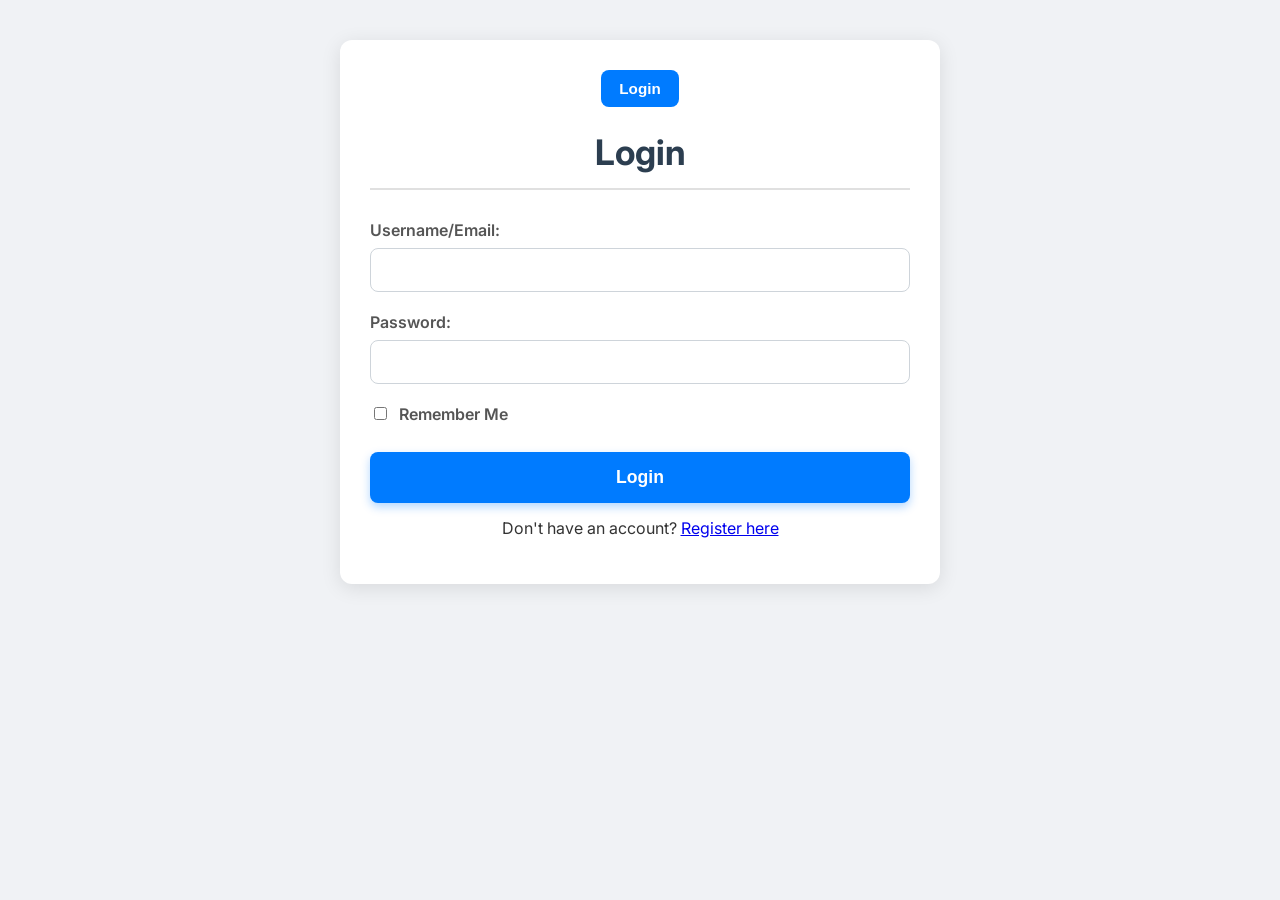
<file: swiftel-project/swiftel-frontend/index.html>
<!DOCTYPE html>
<html lang="en">
<head>
    <meta charset="UTF-8">
    <meta name="viewport" content="width=device-width, initial-scale=1.0">
    <title>ISP Resource Request App - Swiftel</title>
    <!-- Inter font for better aesthetics -->
    <link href="https://fonts.googleapis.com/css2?family=Inter:wght@400;500;600;700&display=swap" rel="stylesheet">
    <style>
        /* General Body and Container Styling */
        body {
            font-family: 'Inter', sans-serif;
            margin: 0;
            padding: 20px;
            background-color: #f0f2f5;
            display: flex;
            justify-content: center;
            align-items: flex-start;
            min-height: 100vh;
            color: #333;
            box-sizing: border-box; /* Ensures padding is included in total width/height */
        }
        .container {
            background-color: #ffffff;
            padding: 30px;
            border-radius: 12px;
            box-shadow: 0 4px 20px rgba(0, 0, 0, 0.1);
            width: 100%;
            max-width: 600px;
            box-sizing: border-box;
            margin-top: 20px; /* Add some space from the top */
        }

        /* Heading Styling */
        h1 {
            color: #2c3e50;
            text-align: center;
            margin-bottom: 30px;
            font-size: 2.2em;
            font-weight: 700;
            border-bottom: 2px solid #e0e0e0;
            padding-bottom: 15px;
        }

        /* Form Group Styling */
        .form-group {
            margin-bottom: 20px;
        }
        label {
            display: block;
            margin-bottom: 8px;
            font-weight: 600;
            color: #555;
        }
        input[type="text"],
        input[type="email"],
        input[type="password"],
        input[type="number"],
        input[type="date"], /* Added for date input styling */
        textarea,
        select {
            width: 100%;
            padding: 12px;
            border: 1px solid #ced4da;
            border-radius: 8px;
            box-sizing: border-box;
            font-size: 1em;
            color: #333;
            transition: border-color 0.3s ease, box-shadow 0.3s ease;
        }
        input[type="text"]:focus,
        input[type="email"]:focus,
        input[type="password"]:focus,
        input[type="number"]:focus,
        input[type="date"]:focus, /* Added for date input styling */
        textarea:focus,
        select:focus {
            border-color: #007bff;
            box-shadow: 0 0 0 0.2rem rgba(0, 123, 255, 0.25);
            outline: none;
        }
        textarea {
            resize: vertical;
            min-height: 100px;
        }

        /* Button Styling */
        button {
            display: block;
            width: 100%;
            padding: 15px;
            background-color: #007bff;
            color: white;
            border: none;
            border-radius: 8px;
            font-size: 1.1em;
            font-weight: 600;
            cursor: pointer;
            transition: background-color 0.3s ease, transform 0.2s ease;
            box-shadow: 0 4px 10px rgba(0, 123, 255, 0.3);
        }
        button:hover {
            background-color: #0056b3;
            transform: translateY(-2px);
        }
        button:active {
            transform: translateY(0);
            box-shadow: 0 2px 5px rgba(0, 123, 255, 0.4);
        }

        /* Message Box Styling (for success/error messages) */
        .message-box {
            margin-top: 20px;
            padding: 15px;
            border-radius: 8px;
            text-align: center;
            font-weight: 600;
            display: none; /* Hidden by default */
        }
        .message-box.success {
            background-color: #d4edda;
            color: #155724;
            border: 1px solid #c3e6cb;
        }
        .message-box.error {
            background-color: #f8d7da;
            color: #721c24;
            border: 1px solid #f5c6cb;
        }
        .message-box.info {
            background-color: #d1ecf1;
            color: #0c5460;
            border: 1px solid #bee5eb;
        }

        /* Page specific display */
        .page {
            display: none; /* All pages hidden by default */
        }
        .page.active {
            display: block; /* Only active page is shown */
        }

        /* Navigation Styling */
        nav {
            margin-bottom: 20px;
            text-align: center;
        }
        nav button {
            width: auto;
            display: inline-block;
            margin: 0 5px; /* Slightly reduced margin */
            padding: 10px 18px; /* Slightly reduced padding */
            font-size: 0.95em; /* Slightly smaller font */
            background-color: #6c757d; /* Grey for nav buttons */
            box-shadow: none;
            transition: background-color 0.3s ease, transform 0.2s ease;
        }
        nav button:hover {
            background-color: #5a6268;
            transform: none; /* No translateY for nav buttons on hover */
        }
        nav button.active {
            background-color: #007bff; /* Highlight active nav button */
        }

        /* Responsive adjustments */
        @media (max-width: 768px) {
            body {
                padding: 15px;
                align-items: stretch;
            }
            .container {
                padding: 20px;
                border-radius: 8px;
                box-shadow: 0 2px 10px rgba(0, 0, 0, 0.08);
            }
            h1 {
                font-size: 1.8em;
                margin-bottom: 20px;
            }
            button {
                padding: 12px;
                font-size: 1em;
            }
            nav button {
                margin: 5px 3px; /* Even smaller margin */
                padding: 8px 12px; /* Even smaller padding */
                font-size: 0.85em; /* Smaller font for nav buttons */
            }
        }

        /* User List Specific Styling (Generalizing for tables - retained for consistency) */
        .data-table-container {
            width: 100%;
            overflow-x: auto; /* Enable horizontal scrolling for tables */
            margin-top: 20px;
            border: 1px solid #e0e0e0;
            border-radius: 8px;
            box-shadow: 0 2px 5px rgba(0,0,0,0.03);
        }
        .data-table { /* These styles might not be directly used if not rendering a table, but kept */
            width: 100%;
            border-collapse: collapse;
        }
        .data-table th, .data-table td {
            padding: 12px 15px;
            border-bottom: 1px solid #e0e0e0;
            text-align: left;
            vertical-align: top;
        }
        .data-table th {
            background-color: #f5f5f5;
            font-weight: 600;
            color: #555;
            font-size: 0.9em;
            text-transform: uppercase;
        }
        .data-table tbody tr:nth-child(even) {
            background-color: #fdfdfd;
        }
        .data-table tbody tr:hover {
            background-color: #f0f0f0;
        }
        .data-table td .status-badge {
            padding: 4px 8px;
            border-radius: 12px;
            font-size: 0.8em;
            font-weight: 600;
            white-space: nowrap;
        }
        .data-table td .status-badge.pending { background-color: #fff3cd; color: #856404; }
        .data-table td .status-badge.approved { background-color: #d4edda; color: #155724; }
        .data-table td .status-badge.rejected { background-color: #f8d7da; color: #721c24; }
        .data-table td .status-badge.completed { background-color: #d1ecf1; color: #0c5460; }

        .data-table .action-btn { /* Retained as they apply to buttons */
            width: auto;
            padding: 8px 12px;
            font-size: 0.85em;
            box-shadow: none;
            display: inline-block;
            margin: 0 4px;
        }
        .data-table .action-btn.promote-btn {
            background-color: #28a745;
        }
        .data-table .action-btn.promote-btn:hover {
            background-color: #218838;
        }
        .data-table .action-btn.delete-btn {
            background-color: #dc3545;
        }
        .data-table .action-btn.delete-btn:hover {
            background-color: #c82333;
        }
        .data-table .action-btn:disabled {
            background-color: #cccccc;
            cursor: not-allowed;
        }

        /* Original User List Specific Styling (now applied to user-item if used) */
        .user-item {
            border: 1px solid #e0e0e0;
            padding: 15px;
            margin-bottom: 15px;
            border-radius: 8px;
            background-color: #fdfdfd;
            box-shadow: 0 2px 5px rgba(0,0,0,0.03);
            display: flex;
            justify-content: space-between;
            align-items: center;
            flex-wrap: wrap;
            gap: 10px;
        }
        .user-info {
            flex-grow: 1;
        }
        .user-info p {
            margin: 5px 0;
        }
        .user-info .username {
            font-weight: 700;
            color: #2c3e50;
            font-size: 1.1em;
        }
        .user-info .role {
            font-style: italic;
            color: #666;
            font-size: 0.95em;
        }
        .user-info .email {
            font-size: 0.9em;
            color: #777;
        }
        .user-actions {
            display: flex;
            gap: 8px;
            flex-wrap: wrap;
            justify-content: flex-end;
        }
        .user-actions button {
            width: auto;
            padding: 8px 15px;
            font-size: 0.9em;
            box-shadow: none;
            flex-shrink: 0;
        }
        .user-actions .promote-btn {
            background-color: #28a745;
        }
        .user-actions .promote-btn:hover {
            background-color: #218838;
        }
        .user-actions .delete-btn {
            background-color: #dc3545;
        }
        .user-actions .delete-btn:hover {
            background-color: #c82333;
        }
        .user-actions button:disabled {
            background-color: #cccccc;
            cursor: not-allowed;
        }

        /* Request Item Styling */
        .request-item {
            border: 1px solid #ddd;
            padding: 15px;
            margin-bottom: 15px;
            border-radius: 8px;
            background-color: #fdfdfd;
            box-shadow: 0 2px 5px rgba(0,0,0,0.05);
            position: relative;
        }
        .request-actions {
            margin-top: 15px;
            display: flex;
            gap: 10px;
            justify-content: flex-end;
        }
        .request-actions .delete-request-btn {
            background-color: #dc3545;
            color: white;
            padding: 8px 12px;
            font-size: 0.9em;
            border-radius: 5px;
            cursor: pointer;
            width: auto;
            display: inline-block;
            box-shadow: none;
            transition: background-color 0.3s ease;
        }
        .request-actions .delete-request-btn:hover {
            background-color: #c82333;
        }
        .request-actions .delete-request-btn:disabled {
            background-color: #cccccc;
            cursor: not-allowed;
        }
        /* Style for Add New User Form */
        #addNewUserForm {
            border-top: 1px solid #e0e0e0;
            margin-top: 30px;
            padding-top: 20px;
        }
        #addNewUserForm h2 {
            text-align: center;
            color: #2c3e50;
            margin-bottom: 20px;
            font-size: 1.5em;
        }
        #addNewUserForm button {
            background-color: #007bff;
        }
    </style>
</head>
<body>
    <div class="container">
        <nav>
            <button id="navLoginBtn" class="active">Login</button>
            <button id="navDashboardBtn">Dashboard</button>
            <button id="navRequestsBtn">Requests</button>
            <button id="navUsersBtn" style="display: none;">Users</button> <!-- New button for Admin -->
        </nav>

        <!-- Login Page -->
        <div id="loginPage" class="page active">
            <h1>Login</h1>
            <form id="loginForm">
                <div class="form-group">
                    <label for="loginUsername">Username/Email:</label>
                    <input type="text" id="loginUsername" required>
                </div>
                <div class="form-group">
                    <label for="loginPassword">Password:</label>
                    <input type="password" id="loginPassword" required>
                </div>
                <div class="form-group">
                    <input type="checkbox" id="rememberMeLogin">
                    <label for="rememberMeLogin" style="display: inline-block; margin-left: 5px;">Remember Me</label>
                </div>
                <button type="submit">Login</button>
                <div class="message-box" id="loginMessageBox"></div>
                <p style="text-align: center; margin-top: 15px;">
                    Don't have an account? <a href="#" id="showRegister">Register here</a>
                </p>
            </form>
        </div>

        <!-- Registration Page (Initially hidden, shown via JS) -->
        <div id="registerPage" class="page">
            <h1>Register</h1>
            <form id="registerForm">
                <div class="form-group">
                    <label for="registerUsername">Username:</label>
                    <input type="text" id="registerUsername" required>
                </div>
                <div class="form-group">
                    <label for="registerEmail">Email:</label>
                    <input type="email" id="registerEmail" required>
                </div>
                <div class="form-group">
                    <label for="registerPassword">Password:</label>
                    <input type="password" id="registerPassword" required>
                </div>
                <!-- Role selection for registration -->
                <div class="form-group">
                    <label for="registerRole">Role:</label>
                    <select id="registerRole">
                        <option value="employee">Employee</option>
                        <option value="employer">Employer</option>
                        <option value="admin">Admin</option>
                    </select>
                </div>
                <div class="form-group">
                    <input type="checkbox" id="rememberMeRegister">
                    <label for="rememberMeRegister" style="display: inline-block; margin-left: 5px;">Remember Me</label>
                </div>
                <button type="submit">Register</button>
                <div class="message-box" id="registerMessageBox"></div>
                <p style="text-align: center; margin-top: 15px;">
                    Already have an account? <a href="#" id="showLogin">Login here</a>
                </p>
            </form>
        </div>

        <!-- Dashboard Page -->
        <div id="dashboardPage" class="page">
            <h1>Dashboard</h1>
            <p>Welcome, <span id="currentUsername"></span>! Your role: <span id="currentUserRole"></span></p>
            <form id="resourceRequestForm">
                <div class="form-group">
                    <label for="itemDescription">Item Description:</label>
                    <input type="text" id="itemDescription" placeholder="e.g., Cisco Catalyst 9k Switch" required>
                </div>
                <div class="form-group">
                    <label for="price">Price (KES):</label>
                    <input type="number" id="price" min="0" step="any" required>
                    <p id="priceError" style="color: red; font-size: 0.9em; margin-top: 5px; display: none;">Price exceeds available budget!</p>
                </div>
                <div class="form-group">
                    <label for="requestDate">Date:</label>
                    <input type="date" id="requestDate" required>
                </div>
                <button type="submit">Submit Request</button>
                <div class="message-box" id="dashboardMessageBox"></div>
            </form>
            <!-- Budget display moved back to dashboard -->
            <div id="budgetDisplayArea">
                <p style="margin-top: 20px;">Total Available Budget: KES <span id="availableBudget">100,000.00</span></p>
                <p>Balance After Approval: KES <span id="balanceAfterApproval">100,000.00</span></p>

                <!-- Admin budget update controls, now back on dashboard for simplicity -->
                <div id="budgetAdminControls" style="display: none;">
                    <h2>Update Budget</h2>
                    <form id="updateBudgetForm" class="budget-update-form">
                        <div class="form-group">
                            <label for="newBudgetAmount">New Budget Amount (KES):</label>
                            <input type="number" id="newBudgetAmount" min="0" step="any" required>
                        </div>
                        <button type="submit">Update Budget</button>
                    </form>
                </div>
                <div class="message-box" id="budgetMessageBox"></div>
            </div>
        </div>

        <!-- Requests Page -->
        <div id="requestsPage" class="page">
            <h1>Requests Overview</h1>
            <div id="requestsList">
                <p style="text-align: center; padding: 20px;">Loading requests...</p>
                <!-- Requests will be dynamically loaded here -->
            </div>
            <div class="message-box" id="requestsMessageBox"></div>
        </div>

        <!-- User Management Page -->
        <div id="userManagementPage" class="page">
            <h1>User Management</h1>
            <div id="userList">
                <p style="text-align: center; padding: 20px;">Loading users...</p>
                <!-- Users will be dynamically loaded here -->
            </div>
            <div class="message-box" id="userMessageBox"></div>

            <form id="addNewUserForm">
                <h2>Add New User (Admin Only)</h2>
                <div class="form-group">
                    <label for="newUserUsername">Username:</label>
                    <input type="text" id="newUserUsername" required>
                </div>
                <div class="form-group">
                    <label for="newUserEmail">Email:</label>
                    <input type="email" id="newUserEmail" required>
                </div>
                <div class="form-group">
                    <label for="newUserPassword">Password:</label>
                    <input type="password" id="newUserPassword" required>
                </div>
                <div class="form-group">
                    <label for="newUserRole">Role:</label>
                    <select id="newUserRole">
                        <option value="employee">Employee</option>
                        <option value="employer">Employer</option>
                        <option value="admin">Admin</option>
                    </select>
                </div>
                <button type="submit">Add User</button>
                <div class="message-box" id="addNewUserMessageBox"></div>
            </form>
        </div>

        <!-- Access Denied Page (kept for general permission errors) -->
        <div id="accessDeniedPage" class="page">
            <div class="message-box error" style="display: block;">
                <h2>Access Denied</h2>
                <p>You do not have permission to view this page.</p>
            </div>
        </div>
    </div>

    <!-- Main JavaScript Logic -->
    <script>
        // --- Configuration ---
        const API_BASE_URL = 'http://localhost:8000'; // Your local PHP backend URL
        const STORAGE_KEY_TOKEN = 'jwt_token';
        const STORAGE_KEY_USER = 'current_user';

        // --- Global State Variables ---
        let currentUser = null; // Stores user data (id, username, email, role, token) after successful login
        let currentBudget = 0; // Will be fetched from backend dynamically

        // --- DOM Elements (Declared globally so functions can access them) ---
        // These are assigned directly when the script loads, before DOMContentLoaded
        const pages = document.querySelectorAll('.page');
        const navButtons = document.querySelectorAll('nav button');
        const navUsersBtn = document.getElementById('navUsersBtn');
        const availableBudgetSpan = document.getElementById('availableBudget');
        const balanceAfterApprovalSpan = document.getElementById('balanceAfterApproval');

        // Declare these globally, assign inside DOMContentLoaded
        let requestsListDiv;
        let userListDiv;
        let addNewUserForm;

        // --- Utility Functions (Declared at the top level for global access) ---
        function showMessageBox(messageBoxId, message, type) {
            const msgBox = document.getElementById(messageBoxId);
            if (msgBox) {
                msgBox.textContent = message;
                msgBox.className = `message-box ${type}`;
                msgBox.style.display = 'block';
                setTimeout(() => {
                    msgBox.style.display = 'none';
                    msgBox.textContent = '';
                }, 5000);
            } else {
                console.warn(`Message box with ID ${messageBoxId} not found.`);
            }
        }

        function updateNavigationVisibility() {
            const loggedIn = currentUser !== null;
            const isAdmin = loggedIn && currentUser.role === 'admin';

            if (navButtons) {
                navButtons.forEach(btn => btn.style.display = 'none');
            }

            const navLoginBtn = document.getElementById('navLoginBtn');
            const navDashboardBtn = document.getElementById('navDashboardBtn');
            const navRequestsBtn = document.getElementById('navRequestsBtn');
            const navUsersBtn = document.getElementById('navUsersBtn');

            if (navLoginBtn) navLoginBtn.style.display = 'inline-block';

            if (loggedIn) {
                if (navDashboardBtn) navDashboardBtn.style.display = 'inline-block';
                if (navRequestsBtn) navRequestsBtn.style.display = 'inline-block';

                if (isAdmin) {
                    if (navUsersBtn) navUsersBtn.style.display = 'inline-block';
                    const budgetAdminControls = document.getElementById('budgetAdminControls');
                    if (budgetAdminControls) {
                        budgetAdminControls.style.display = 'block';
                    }
                } else {
                    const budgetAdminControls = document.getElementById('budgetAdminControls');
                    if (budgetAdminControls) {
                        budgetAdminControls.style.display = 'none';
                    }
                }
                if (navLoginBtn) navLoginBtn.textContent = `Logout (${currentUser.username})`;
            } else {
                if (navLoginBtn) navLoginBtn.textContent = 'Login';
                const showRegisterLink = document.getElementById('showRegister');
                const showLoginLink = document.getElementById('showLogin');
                if (showRegisterLink) showRegisterLink.style.display = 'inline';
                if (showLoginLink) showLoginLink.style.display = 'inline';
            }

            const currentUsernameSpan = document.getElementById('currentUsername');
            const currentUserRoleSpan = document.getElementById('currentUserRole');
            if (currentUsernameSpan && currentUserRoleSpan) {
                if (loggedIn) {
                    currentUsernameSpan.textContent = currentUser.username;
                    currentUserRoleSpan.textContent = currentUser.role.charAt(0).toUpperCase() + currentUser.role.slice(1);
                } else {
                    currentUsernameSpan.textContent = '';
                    currentUserRoleSpan.textContent = '';
                }
            }
        }

        function showPage(pageId) {
            if (!pages || !navButtons) {
                console.error('DOM elements not initialized for showPage. This might be called too early.');
                return; // Prevent errors if called before initial DOM elements are assigned
            }

            pages.forEach(page => page.classList.remove('active'));
            navButtons.forEach(button => button.classList.remove('active'));

            const targetPage = document.getElementById(pageId);
            if (targetPage) {
                targetPage.classList.add('active');
            }

            if (pageId === 'loginPage' || pageId === 'registerPage') {
                document.getElementById('navLoginBtn')?.classList.add('active');
            } else if (pageId === 'dashboardPage') {
                document.getElementById('navDashboardBtn')?.classList.add('active');
                if (currentUser) fetchBudget();
            } else if (pageId === 'requestsPage') {
                document.getElementById('navRequestsBtn')?.classList.add('active');
                if (currentUser) fetchRequests();
            } else if (pageId === 'userManagementPage') {
                document.getElementById('navUsersBtn')?.classList.add('active');
                if (currentUser && currentUser.role === 'admin') fetchUsers();
            }
            updateNavigationVisibility();
        }

        async function logoutUser() {
            try {
                const response = await fetch(`${API_BASE_URL}/logout`, {
                    method: 'POST',
                    headers: {
                        'Content-Type': 'application/json',
                        'Authorization': `Bearer ${currentUser.token}`
                    }
                });
                const data = await response.json();
                if (response.ok) {
                    showMessageBox('loginMessageBox', data.message, 'success');
                } else {
                    showMessageBox('loginMessageBox', data.message || 'Logout failed.', 'error');
                }
            } catch (error) {
                console.error("Frontend logout fetch error:", error);
                showMessageBox('loginMessageBox', 'Network error during logout.', 'error');
            }
            currentUser = null;
            localStorage.removeItem(STORAGE_KEY_USER);
            localStorage.removeItem(STORAGE_KEY_TOKEN);
            sessionStorage.removeItem(STORAGE_KEY_USER);
            sessionStorage.removeItem(STORAGE_KEY_TOKEN);
            showMessageBox('loginMessageBox', 'Logged out successfully.', 'info');
            showPage('loginPage');
        }

        async function fetchBudget() {
            if (!currentUser) {
                if (availableBudgetSpan) availableBudgetSpan.textContent = 'N/A';
                if (balanceAfterApprovalSpan) balanceAfterApprovalSpan.textContent = 'N/A';
                return;
            }
            if (availableBudgetSpan) availableBudgetSpan.textContent = 'Loading...';
            if (balanceAfterApprovalSpan) balanceAfterApprovalSpan.textContent = 'Loading...';

            try {
                const response = await fetch(`${API_BASE_URL}/budget`, {
                    headers: {
                        'Authorization': `Bearer ${currentUser.token}`
                    }
                });
                const data = await response.json();
                if (response.ok && data.current_budget !== undefined) {
                    currentBudget = parseFloat(data.current_budget);
                    if (availableBudgetSpan) availableBudgetSpan.textContent = currentBudget.toLocaleString(undefined, {minimumFractionDigits: 2, maximumFractionDigits: 2});
                    if (balanceAfterApprovalSpan) balanceAfterApprovalSpan.textContent = currentBudget.toLocaleString(undefined, {minimumFractionDigits: 2, maximumFractionDigits: 2});
                } else {
                    console.error("Failed to fetch budget:", data.message || "Unknown error or unexpected data format");
                    currentBudget = 0;
                    if (availableBudgetSpan) availableBudgetSpan.textContent = 'Error';
                    if (balanceAfterApprovalSpan) balanceAfterApprovalSpan.textContent = 'Error';
                }
            } catch (error) {
                console.error("Network error fetching budget:", error);
                currentBudget = 0;
                if (availableBudgetSpan) availableBudgetSpan.textContent = 'Error';
                if (balanceAfterApprovalSpan) balanceAfterApprovalSpan.textContent = 'Error';
            }
        }

        async function fetchRequests() {
            if (!currentUser) {
                if (requestsListDiv) requestsListDiv.innerHTML = '<p style="text-align: center;">Please log in to view requests.</p>';
                return;
            }
            if (requestsListDiv) requestsListDiv.innerHTML = '<p style="text-align: center;">Loading requests...</p>';
            console.log('Attempting to fetch requests...'); // Log start of fetch
            try {
                const response = await fetch(`${API_BASE_URL}/requests`, {
                    headers: {
                        'Authorization': `Bearer ${currentUser.token}`
                    }
                });
                console.log('Response status for /requests:', response.status); // Log response status

                if (!response.ok) {
                    const errorData = await response.json(); // Try to parse error message
                    if (requestsListDiv) requestsListDiv.innerHTML = '<p style="text-align: center; color: red;">Failed to load requests.</p>';
                    console.error("Failed to fetch requests (HTTP error):", errorData.message || "Unknown error from backend");
                    showMessageBox('requestsMessageBox', errorData.message || 'Failed to load requests.', 'error');
                    return;
                }

                const requests = await response.json();
                console.log('Parsed data from /requests:', requests); // Log parsed data

                if (requestsListDiv) requestsListDiv.innerHTML = ''; // Clear "Loading requests..."

                if (!Array.isArray(requests) || requests.length === 0) {
                    if (requestsListDiv) requestsListDiv.innerHTML = '<p style="text-align: center;">No requests submitted yet.</p>';
                    showMessageBox('requestsMessageBox', 'No requests found.', 'info');
                    return;
                }

                requests.forEach(request => {
                    const requestDiv = document.createElement('div');
                    requestDiv.classList.add('request-item');

                    let statusColor = '#6c757d';
                    if (request.status === 'approved') {
                        statusColor = '#28a745';
                    } else if (request.status === 'rejected') {
                        statusColor = '#dc3545';
                    } else if (request.status === 'completed') {
                        statusColor = '#007bff';
                    }

                    let employerActionsHtml = '';
                    if (currentUser.role === 'employer' || currentUser.role === 'admin') {
                        const isDecisionMade = ['approved', 'rejected', 'completed'].includes(request.status);
                        const isApproved = request.status === 'approved';
                        const isRejected = request.status === 'rejected';
                        const isCompleted = request.status === 'completed';

                        employerActionsHtml = `
                            <div class="employer-actions" style="margin-top: 20px;">
                                <h4 style="margin-top: 0; color: #555;">Your Decision:</h4>
                                <div style="display: flex; flex-wrap: wrap; gap: 10px; align-items: center; margin-bottom: 10px;">
                                    <input type="radio" id="approve-${request.id}" name="action-${request.id}" value="approved" ${isApproved ? 'checked' : ''} ${isDecisionMade && !isApproved ? 'disabled' : ''}>
                                    <label for="approve-${request.id}">Approve</label>

                                    <input type="radio" id="reject-${request.id}" name="action-${request.id}" value="rejected" ${isRejected ? 'checked' : ''} ${isDecisionMade && !isRejected ? 'disabled' : ''}>
                                    <label for="reject-${request.id}">Reject</label>

                                    <input type="radio" id="complete-${request.id}" name="action-${request.id}" value="completed" ${isCompleted ? 'checked' : ''} ${isDecisionMade && !isCompleted ? 'disabled' : ''}>
                                    <label for="complete-${request.id}">Complete</label>
                                </div>
                                <button class="update-status-btn action-btn" data-id="${request.id}" ${isDecisionMade ? 'disabled' : ''} style="padding: 10px; font-size: 0.9em; width: auto; background-color: ${isDecisionMade ? '#cccccc' : '#007bff'}; cursor: ${isDecisionMade ? 'not-allowed' : 'pointer'};">Update Status</button>
                            </div>
                        `;
                    }

                    const canDeleteRequest = (currentUser && (currentUser.id === request.user_id || currentUser.role === 'admin' || currentUser.role === 'employer'));

                    requestDiv.innerHTML = `
                        <h3 style="margin-top: 0; color: #007bff;">${request.description || request.request_type}</h3>
                        <p><strong>Requested By:</strong> ${request.username}</p>
                        <p><strong>Amount:</strong> KES ${parseFloat(request.amount).toLocaleString(undefined, {minimumFractionDigits: 2, maximumFractionDigits: 2})}</p>
                        <p><strong>Date Requested:</strong> ${new Date(request.created_at).toLocaleDateString()}</p>
                        <p><strong>Status:</strong> <span style="color: ${statusColor}; font-weight: 700;">${request.status.toUpperCase()}</span></p>
                        ${employerActionsHtml}
                        <div class="request-actions">
                            <button class="delete-request-btn" data-id="${request.id}" ${!canDeleteRequest ? 'disabled' : ''}>Delete Request</button>
                        </div>
                    `;
                    if (requestsListDiv) requestsListDiv.appendChild(requestDiv);

                    if (currentUser.role === 'employer' || currentUser.role === 'admin') {
                        const updateStatusBtn = requestDiv.querySelector(`.update-status-btn[data-id="${request.id}"]`);
                        if (updateStatusBtn) {
                            updateStatusBtn.addEventListener('click', (e) => {
                                const requestId = parseInt(e.target.dataset.id);
                                const approvedRadio = document.getElementById(`approve-${requestId}`);
                                const rejectedRadio = document.getElementById(`reject-${requestId}`);
                                const completedRadio = document.getElementById(`complete-${requestId}`);
                                let newStatus = '';
                                if (approvedRadio && approvedRadio.checked) {
                                    newStatus = 'approved';
                                } else if (rejectedRadio && rejectedRadio.checked) {
                                    newStatus = 'rejected';
                                } else if (completedRadio && completedRadio.checked) {
                                    newStatus = 'completed';
                                }

                                if (newStatus) {
                                    handleUpdateRequestStatus(requestId, newStatus);
                                } else {
                                    showMessageBox('requestsMessageBox', 'Please select an approval status.', 'error');
                                }
                            });
                        }
                    }

                    if (canDeleteRequest) {
                        const deleteRequestBtn = requestDiv.querySelector(`.delete-request-btn[data-id="${request.id}"]`);
                        if (deleteRequestBtn) {
                            deleteRequestBtn.addEventListener('click', () => handleDeleteRequest(request.id));
                        }
                    }
                });
                showMessageBox('requestsMessageBox', 'Requests loaded successfully.', 'success');
            } catch (error) {
                console.error("Error fetching requests (Network/Parse error):", error);
                if (requestsListDiv) requestsListDiv.innerHTML = '<p style="text-align: center; color: red;">Error loading requests. Please try again.</p>';
                showMessageBox('requestsMessageBox', `Error loading requests: ${error.message || 'Unknown error'}`, 'error');
            }
        }

        async function handleUpdateRequestStatus(requestId, newStatus) {
            if (!confirm(`Are you sure you want to change request ${requestId} status to ${newStatus}?`)) {
                return;
            }
            try {
                const response = await fetch(`${API_BASE_URL}/requests/${requestId}/status`, {
                    method: 'PUT',
                    headers: {
                        'Content-Type': 'application/json',
                        'Authorization': `Bearer ${currentUser.token}`
                    },
                    body: JSON.stringify({ status: newStatus })
                });
                const data = await response.json();
                if (response.ok) {
                    showMessageBox('requestsMessageBox', data.message, 'success');
                    await fetchRequests();
                    await fetchBudget();
                } else {
                    showMessageBox('requestsMessageBox', data.message || 'Failed to update request status.', 'error');
                }
            } catch (error) {
                console.error("Error updating request status:", error);
                showMessageBox('requestsMessageBox', `Network error or server unreachable.`, 'error');
            }
        }

        async function handleDeleteRequest(requestId) {
            if (!confirm(`Are you sure you want to delete request ${requestId}? This action cannot be undone.`)) {
                return;
            }
            try {
                const response = await fetch(`${API_BASE_URL}/requests/${requestId}`, {
                    method: 'DELETE',
                    headers: {
                        'Authorization': `Bearer ${currentUser.token}`
                    }
                });
                const data = await response.json();
                if (response.ok) {
                    showMessageBox('requestsMessageBox', data.message, 'success');
                    await fetchRequests();
                    await fetchBudget();
                } else {
                    showMessageBox('requestsMessageBox', data.message || 'Failed to delete request.', 'error');
                }
            } catch (error) {
                console.error("Error deleting request:", error);
                showMessageBox('requestsMessageBox', `Network error or server unreachable.`, 'error');
            }
        }

        async function fetchUsers() {
            if (!currentUser || currentUser.role !== 'admin') {
                if (userListDiv) userListDiv.innerHTML = '<p style="text-align: center;">Only Admins can view users.</p>';
                return;
            }
            if (userListDiv) userListDiv.innerHTML = '<p style="text-align: center;">Loading users...</p>';
            try {
                const response = await fetch(`${API_BASE_URL}/users`, {
                    headers: {
                        'Authorization': `Bearer ${currentUser.token}`
                    }
                });
                const usersList = await response.json();

                if (userListDiv) userListDiv.innerHTML = '';
                if (!response.ok) {
                     if (userListDiv) userListDiv.innerHTML = '<p style="text-align: center; color: red;">Failed to load users.</p>';
                     console.error("Failed to fetch users:", usersList.message || "Unknown error from backend");
                     showMessageBox('userMessageBox', usersList.message || 'Failed to load users.', 'error');
                     return;
                }
                if (!Array.isArray(usersList) || usersList.length === 0) {
                    if (userListDiv) userListDiv.innerHTML = '<p style="text-align: center;">No users registered yet.</p>';
                    showMessageBox('userMessageBox', 'No users found.', 'info');
                    return;
                }

                usersList.forEach(user => {
                    const userItemDiv = document.createElement('div');
                    userItemDiv.classList.add('user-item');

                    const isCurrentUser = user.id === currentUser.id;
                    const isTargetAdmin = user.role === 'admin';
                    const promoteDisabled = isCurrentUser || isTargetAdmin || user.role === 'employer';
                    const deleteDisabled = isCurrentUser || isTargetAdmin;

                    userItemDiv.innerHTML = `
                        <div class="user-info">
                            <p class="username">${user.username}</p>
                            <p class="role">Role: ${user.role.charAt(0).toUpperCase() + user.role.slice(1)}</p>
                            <p class="email">Email: ${user.email}</p>
                        </div>
                        <div class="user-actions">
                            <button class="promote-btn" data-uid="${user.id}"
                                ${promoteDisabled ? 'disabled' : ''}>
                                Promote to Employer
                            </button>
                            <button class="delete-btn" data-uid="${user.id}"
                                ${deleteDisabled ? 'disabled' : ''}>
                                Delete User
                            </button>
                        </div>
                    `;
                    if (userListDiv) userListDiv.appendChild(userItemDiv);

                    if (currentUser && currentUser.role === 'admin') {
                        const promoteBtn = userItemDiv.querySelector(`.promote-btn[data-uid="${user.id}"]`);
                        if (promoteBtn) {
                            promoteBtn.addEventListener('click', () => promoteUser(user.id));
                        }
                        const deleteBtn = userItemDiv.querySelector(`.delete-btn[data-uid="${user.id}"]`);
                        if (deleteBtn) {
                            deleteBtn.addEventListener('click', () => deleteUser(user.id));
                        }
                    }
                });
                showMessageBox('userMessageBox', 'Users loaded successfully.', 'success');
            } catch (error) {
                console.error("Error fetching users:", error);
                if (userListDiv) userListDiv.innerHTML = '<p style="text-align: center; color: red;">Error loading users. Please try again.</p>';
                showMessageBox('userMessageBox', `Error loading users: ${error.message || 'Unknown error'}`, 'error');
            }
        }

        // Function to verify token with backend and update UI - needs to be globally accessible
        async function verifyTokenAndRender() {
            const storedToken = localStorage.getItem(STORAGE_KEY_TOKEN) || sessionStorage.getItem(STORAGE_KEY_TOKEN);
            const storedUser = JSON.parse(localStorage.getItem(STORAGE_KEY_USER) || sessionStorage.getItem(STORAGE_KEY_USER));

            if (!storedUser || !storedToken) {
                console.log('No stored user or token found. Redirecting to login.');
                showPage('loginPage');
                return;
            }

            try {
                const response = await fetch(`${API_BASE_URL}/verify-token`, {
                    method: 'POST',
                    headers: {
                        'Authorization': `Bearer ${storedToken}`
                    }
                });
                const data = await response.json();
                if (response.ok && data.user) {
                    currentUser = {
                        id: data.user.id,
                        username: data.user.username,
                        email: data.user.email,
                        role: data.user.role,
                        token: storedToken
                    };
                    if (localStorage.getItem(STORAGE_KEY_USER)) {
                        localStorage.setItem(STORAGE_KEY_USER, JSON.stringify(currentUser));
                    } else {
                        sessionStorage.setItem(STORAGE_KEY_USER, JSON.stringify(currentUser));
                    }

                    const currentPageId = document.querySelector('.page.active')?.id;
                    if (currentPageId === 'loginPage' || currentPageId === 'registerPage' || !currentPageId) {
                        showPage('dashboardPage');
                    } else {
                        showPage(currentPageId);
                    }
                } else {
                    showMessageBox('loginMessageBox', data.message || 'Session expired or invalid. Please log in again.', 'error');
                    logoutUser();
                }
            } catch (error) {
                console.error('Session verification failed:', error);
                showMessageBox('loginMessageBox', 'Network error during session verification. Please log in again.', 'error');
                logoutUser();
            }
        }

        // --- Event Listeners (Assigned inside DOMContentLoaded to ensure elements exist) ---
        document.addEventListener('DOMContentLoaded', () => {
            console.log('Frontend JavaScript loaded and DOM is ready.');

            // Re-assign local DOM element variables to ensure they are available after DOMContentLoaded
            // (These are the ones specifically used in event listeners attached here)
            const loginForm = document.getElementById('loginForm');
            const registerForm = document.getElementById('registerForm');
            const resourceRequestForm = document.getElementById('resourceRequestForm');
            // Assign global variables here
            requestsListDiv = document.getElementById('requestsList');
            userListDiv = document.getElementById('userList');
            addNewUserForm = document.getElementById('addNewUserForm');

            const loginMessageBox = document.getElementById('loginMessageBox');
            const registerMessageBox = document.getElementById('registerMessageBox');
            const dashboardMessageBox = document.getElementById('dashboardMessageBox');
            const requestsMessageBox = document.getElementById('requestsMessageBox');
            const userMessageBox = document.getElementById('userMessageBox');
            const addNewUserMessageBox = document.getElementById('addNewUserMessageBox');
            const budgetMessageBox = document.getElementById('budgetMessageBox');

            const priceInput = document.getElementById('price');
            const priceError = document.getElementById('priceError');
            const requestDateInput = document.getElementById('requestDate');

            const budgetAdminControls = document.getElementById('budgetAdminControls');
            const updateBudgetForm = document.getElementById('updateBudgetForm');
            const newBudgetAmountInput = document.getElementById('newBudgetAmount');


            // --- Navigation Event Listeners ---
            document.getElementById('navLoginBtn').addEventListener('click', () => {
                if (currentUser) {
                    logoutUser();
                } else {
                    showPage('loginPage');
                }
            });

            document.getElementById('navDashboardBtn').addEventListener('click', () => {
                if (currentUser) {
                    showPage('dashboardPage');
                } else {
                    showMessageBox('loginMessageBox', 'Please log in to access the dashboard.', 'info');
                    showPage('loginPage');
                }
            });
            document.getElementById('navRequestsBtn').addEventListener('click', () => {
                if (currentUser) {
                    showPage('requestsPage');
                } else {
                    showMessageBox('loginMessageBox', 'Please log in to view requests.', 'info');
                    showPage('loginPage');
                }
            });
            document.getElementById('navUsersBtn').addEventListener('click', () => {
                if (currentUser && currentUser.role === 'admin') {
                    showPage('userManagementPage');
                } else {
                    showMessageBox('loginMessageBox', 'Only Admins can access User Management.', 'error');
                    showPage('loginPage');
                }
            });

            // Toggle between login and register forms
            document.getElementById('showRegister').addEventListener('click', (e) => {
                e.preventDefault();
                showPage('registerPage');
            });
            document.getElementById('showLogin').addEventListener('click', (e) => {
                e.preventDefault();
                showPage('loginPage');
            });


            // --- Form Event Listeners (now that DOM elements are initialized) ---

            // Registration Form
            if (registerForm) {
                registerForm.addEventListener('submit', async (e) => {
                    e.preventDefault();
                    const username = document.getElementById('registerUsername').value.trim();
                    const email = document.getElementById('registerEmail').value.trim();
                    const password = document.getElementById('registerPassword').value;
                    const role = document.getElementById('registerRole').value;

                    const emailPattern = /^[^\s@]+@[^\s@]+\.[^\s@]+$/;
                    if (!username || !email || !password) {
                        showMessageBox('registerMessageBox', 'All fields are required.', 'error');
                        return;
                    }
                    if (username.length < 3) {
                        showMessageBox('registerMessageBox', 'Username must be at least 3 characters.', 'error');
                        return;
                    }
                    if (!emailPattern.test(email)) {
                        showMessageBox('registerMessageBox', 'Please enter a valid email address.', 'error');
                        return;
                    }
                    if (password.length < 6) {
                        showMessageBox('registerMessageBox', 'Password must be at least 6 characters.', 'error');
                        return;
                    }

                    try {
                        const response = await fetch(`${API_BASE_URL}/register`, {
                            method: 'POST',
                            headers: { 'Content-Type': 'application/json' },
                            body: JSON.stringify({ username, email, password, role })
                        });
                        const data = await response.json();
                        if (response.ok) {
                            showMessageBox('registerMessageBox', data.message, 'success');
                            registerForm.reset();
                            showPage('loginPage');
                        } else {
                            showMessageBox('registerMessageBox', data.message || 'Registration failed.', 'error');
                        }
                    } catch (error) {
                        console.error("Frontend registration fetch error:", error);
                        showMessageBox('registerMessageBox', 'Network error or server unreachable. Please try again later.', 'error');
                    }
                });
            }

            // Login Form
            if (loginForm) {
                loginForm.addEventListener('submit', async (e) => {
                    e.preventDefault();
                    const loginIdentifier = document.getElementById('loginUsername').value.trim();
                    const password = document.getElementById('loginPassword').value;
                    const rememberMe = document.getElementById('rememberMeLogin').checked;

                    try {
                        const response = await fetch(`${API_BASE_URL}/login`, {
                            method: 'POST',
                            headers: { 'Content-Type': 'application/json' },
                            body: JSON.stringify({ username: loginIdentifier, password })
                        });
                        const data = await response.json();
                        if (response.ok) {
                            currentUser = {
                                id: data.user.id,
                                username: data.user.username,
                                email: data.user.email,
                                role: data.user.role,
                                token: data.token
                            };
                            if (rememberMe) {
                                localStorage.setItem(STORAGE_KEY_USER, JSON.stringify(currentUser));
                                localStorage.setItem(STORAGE_KEY_TOKEN, currentUser.token);
                            } else {
                                sessionStorage.setItem(STORAGE_KEY_USER, JSON.stringify(currentUser));
                                sessionStorage.setItem(STORAGE_KEY_TOKEN, currentUser.token);
                            }
                            showMessageBox('loginMessageBox', `Welcome, ${currentUser.username}! Logged in as ${currentUser.role}.`, 'success');
                            loginForm.reset();
                            showPage('dashboardPage');
                        } else {
                            showMessageBox('loginMessageBox', data.message || 'Login failed.', 'error');
                        }
                    } catch (error) {
                        console.error("Frontend login fetch error:", error);
                        showMessageBox('loginMessageBox', 'Network error or server unreachable. Please try again later.', 'error');
                    }
                });
            }

            // Resource Request Form
            if (priceInput) {
                priceInput.addEventListener('input', () => {
                    const requestedPrice = parseFloat(priceInput.value);
                    if (isNaN(requestedPrice) || requestedPrice <= 0) {
                        if (priceError) priceError.style.display = 'none';
                        return;
                    }
                    if (requestedPrice > currentBudget) {
                        if (priceError) {
                            priceError.textContent = 'Price exceeds available budget!';
                            priceError.style.display = 'block';
                        }
                    } else {
                        if (priceError) priceError.style.display = 'none';
                    }
                });
            }

            if (resourceRequestForm) {
                resourceRequestForm.addEventListener('submit', async (e) => {
                    e.preventDefault();
                    if (!currentUser) {
                        showMessageBox('dashboardMessageBox', 'Please log in to submit requests.', 'error');
                        return;
                    }
                    if (!['employee', 'employer', 'admin'].includes(currentUser.role)) {
                        showMessageBox('dashboardMessageBox', 'You do not have permission to submit requests.', 'error');
                        return;
                    }

                    const itemDescription = document.getElementById('itemDescription').value.trim();
                    const price = parseFloat(priceInput.value);
                    const requestDate = requestDateInput.value;

                    if (!itemDescription || isNaN(price) || price <= 0 || !requestDate) {
                        showMessageBox('dashboardMessageBox', 'Please fill all request fields correctly with a positive amount and a date.', 'error');
                        return;
                    }

                    if (price > currentBudget) {
                        showMessageBox('dashboardMessageBox', 'Cannot submit: Price exceeds available budget. Please reduce the amount.', 'error');
                        return;
                    }

                    try {
                        const response = await fetch(`${API_BASE_URL}/requests`, {
                            method: 'POST',
                            headers: {
                                'Content-Type': 'application/json',
                                'Authorization': `Bearer ${currentUser.token}`
                            },
                            body: JSON.stringify({
                                request_type: 'Resource Request',
                                description: itemDescription,
                                amount: price,
                                request_date: requestDate
                            })
                        });
                        const data = await response.json();
                        if (response.ok) {
                            showMessageBox('dashboardMessageBox', data.message, 'success');
                            resourceRequestForm.reset();
                            if (priceError) priceError.style.display = 'none';
                            if (requestDateInput) requestDateInput.value = '';
                            fetchBudget();
                        } else {
                            showMessageBox('dashboardMessageBox', data.message || 'Failed to submit request.', 'error');
                        }
                    } catch (error) {
                        console.error("Frontend request submission error:", error);
                        showMessageBox('dashboardMessageBox', 'Network error or server unreachable. Please try again later.', 'error');
                    }
                });
            }

            // Update Budget Form
            if (updateBudgetForm) {
                updateBudgetForm.addEventListener('submit', async (e) => {
                    e.preventDefault();
                    if (!currentUser || currentUser.role !== 'admin') {
                        showMessageBox('budgetMessageBox', 'Only Admins can update the budget.', 'error');
                        return;
                    }

                    const newAmount = parseFloat(newBudgetAmountInput.value);
                    if (isNaN(newAmount) || newAmount < 0) {
                        showMessageBox('budgetMessageBox', 'Please enter a valid non-negative amount.', 'error');
                        return;
                    }

                    try {
                        const response = await fetch(`${API_BASE_URL}/budget`, {
                            method: 'PUT',
                            headers: {
                                'Content-Type': 'application/json',
                                'Authorization': `Bearer ${currentUser.token}`
                            },
                            body: JSON.stringify({ amount: newAmount })
                        });
                        const data = await response.json();
                        if (response.ok) {
                            showMessageBox('budgetMessageBox', data.message, 'success');
                            if (newBudgetAmountInput) newBudgetAmountInput.value = '';
                            await fetchBudget();
                        } else {
                            showMessageBox('budgetMessageBox', data.message || 'Failed to update budget.', 'error');
                        }
                    } catch (error) {
                        console.error("Error updating budget:", error);
                        showMessageBox('budgetMessageBox', 'Network error or server unreachable.', 'error');
                    }
                });
            }

            // Add New User Form
            if (addNewUserForm) {
                addNewUserForm.addEventListener('submit', async (e) => {
                    e.preventDefault();
                    if (!currentUser || currentUser.role !== 'admin') {
                        showMessageBox('addNewUserMessageBox', 'Only Admins can add new users.', 'error');
                        return;
                    }

                    const username = document.getElementById('newUserUsername').value.trim();
                    const email = document.getElementById('newUserEmail').value.trim();
                    const password = document.getElementById('newUserPassword').value;
                    const role = document.getElementById('newUserRole').value;

                    const emailPattern = /^[^\s@]+@[^\s@]+\.[^\s@]+$/;
                    if (!username || !email || !password || !role) {
                        showMessageBox('addNewUserMessageBox', 'All fields are required.', 'error');
                        return;
                    }
                    if (username.length < 3) {
                        showMessageBox('addNewUserMessageBox', 'Username must be at least 3 characters.', 'error');
                        return;
                    }
                    if (!emailPattern.test(email)) {
                        showMessageBox('addNewUserMessageBox', 'Please enter a valid email address.', 'error');
                        return;
                    }
                    if (password.length < 6) {
                        showMessageBox('addNewUserMessageBox', 'Password must be at least 6 characters.', 'error');
                        return;
                    }

                    try {
                        const response = await fetch(`${API_BASE_URL}/register`, {
                            method: 'POST',
                            headers: {
                                'Content-Type': 'application/json',
                                'Authorization': `Bearer ${currentUser.token}`
                            },
                            body: JSON.stringify({ username, email, password, role })
                        });

                        const data = await response.json();
                        if (response.ok) {
                            showMessageBox('addNewUserMessageBox', data.message, 'success');
                            addNewUserForm.reset();
                            fetchUsers();
                        } else {
                            showMessageBox('addNewUserMessageBox', data.message || 'Failed to add new user.', 'error');
                        }
                    } catch (error) {
                        console.error("Frontend add new user fetch error:", error);
                        showMessageBox('addNewUserMessageBox', 'Network error or server unreachable. Please try again later.', 'error');
                    }
                });
            }
        });

        // This block runs immediately when the script is parsed, for initial session check
        const storedUserOnInit = JSON.parse(localStorage.getItem(STORAGE_KEY_USER) || sessionStorage.getItem(STORAGE_KEY_USER));
        const storedTokenOnInit = localStorage.getItem(STORAGE_KEY_TOKEN) || sessionStorage.getItem(STORAGE_KEY_TOKEN);

        if (storedUserOnInit && storedTokenOnInit) {
            currentUser = storedUserOnInit;
            verifyTokenAndRender();
        } else {
            showPage('loginPage');
        }
        updateNavigationVisibility();

    </script>
</body>
</html>
</file>
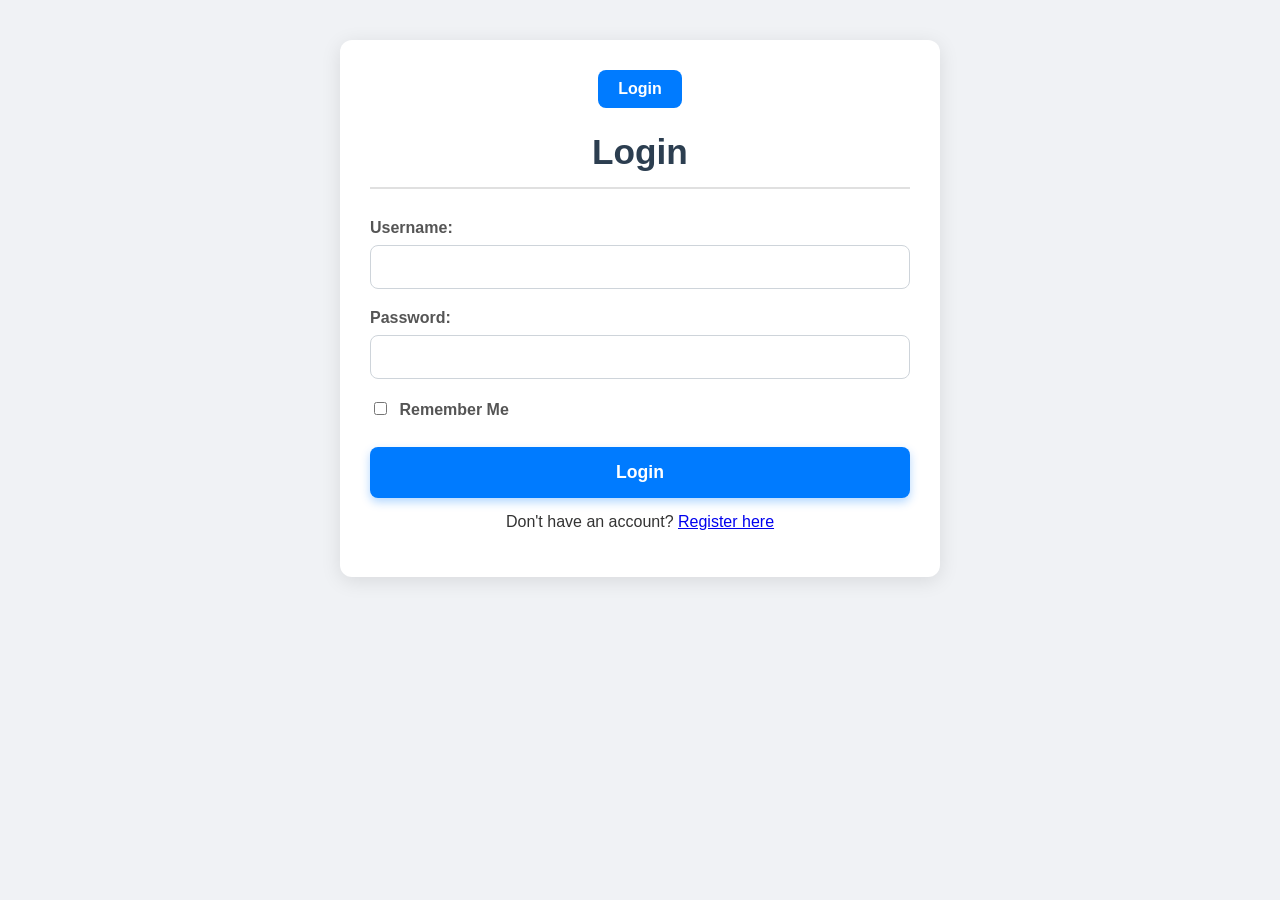
<file: isp-resource-request-app.html>
<!DOCTYPE html>
<html lang="en">
<head>
    <meta charset="UTF-8">
    <meta name="viewport" content="width=device-width, initial-scale=1.0">
    <title>ISP Resource Request App</title>
    <style>
        /* General Body and Container Styling */
        body {
            font-family: 'Inter', sans-serif;
            margin: 0;
            padding: 20px;
            background-color: #f0f2f5;
            display: flex;
            justify-content: center;
            align-items: flex-start;
            min-height: 100vh;
            color: #333;
            box-sizing: border-box; /* Ensures padding is included in total width/height */
        }
        .container {
            background-color: #ffffff;
            padding: 30px;
            border-radius: 12px;
            box-shadow: 0 4px 20px rgba(0, 0, 0, 0.1);
            width: 100%;
            max-width: 600px;
            box-sizing: border-box;
            margin-top: 20px; /* Add some space from the top */
        }

        /* Heading Styling */
        h1 {
            color: #2c3e50;
            text-align: center;
            margin-bottom: 30px;
            font-size: 2.2em;
            font-weight: 700;
            border-bottom: 2px solid #e0e0e0;
            padding-bottom: 15px;
        }

        /* Form Group Styling */
        .form-group {
            margin-bottom: 20px;
        }
        label {
            display: block;
            margin-bottom: 8px;
            font-weight: 600;
            color: #555;
        }
        input[type="text"],
        input[type="email"],
        input[type="password"],
        input[type="number"],
        textarea,
        select {
            width: 100%;
            padding: 12px;
            border: 1px solid #ced4da;
            border-radius: 8px;
            box-sizing: border-box;
            font-size: 1em;
            color: #333;
            transition: border-color 0.3s ease, box-shadow 0.3s ease;
        }
        input[type="text"]:focus,
        input[type="email"]:focus,
        input[type="password"]:focus,
        input[type="number"]:focus,
        textarea:focus,
        select:focus {
            border-color: #007bff;
            box-shadow: 0 0 0 0.2rem rgba(0, 123, 255, 0.25);
            outline: none;
        }
        textarea {
            resize: vertical;
            min-height: 100px;
        }

        /* Button Styling */
        button {
            display: block;
            width: 100%;
            padding: 15px;
            background-color: #007bff;
            color: white;
            border: none;
            border-radius: 8px;
            font-size: 1.1em;
            font-weight: 600;
            cursor: pointer;
            transition: background-color 0.3s ease, transform 0.2s ease;
            box-shadow: 0 4px 10px rgba(0, 123, 255, 0.3);
        }
        button:hover {
            background-color: #0056b3;
            transform: translateY(-2px);
        }
        button:active {
            transform: translateY(0);
            box-shadow: 0 2px 5px rgba(0, 123, 255, 0.4);
        }

        /* Message Box Styling (for success/error messages) */
        .message-box {
            margin-top: 20px;
            padding: 15px;
            border-radius: 8px;
            text-align: center;
            font-weight: 600;
            display: none; /* Hidden by default */
        }
        .message-box.success {
            background-color: #d4edda;
            color: #155724;
            border: 1px solid #c3e6cb;
        }
        .message-box.error {
            background-color: #f8d7da;
            color: #721c24;
            border: 1px solid #f5c6cb;
        }
        .message-box.info {
            background-color: #d1ecf1;
            color: #0c5460;
            border: 1px solid #bee5eb;
        }

        /* Page specific display */
        .page {
            display: none; /* All pages hidden by default */
        }
        .page.active {
            display: block; /* Only active page is shown */
        }

        /* Navigation Styling */
        nav {
            margin-bottom: 20px;
            text-align: center;
        }
        nav button {
            width: auto;
            display: inline-block;
            margin: 0 10px;
            padding: 10px 20px;
            font-size: 1em;
            background-color: #6c757d; /* Grey for nav buttons */
            box-shadow: none;
        }
        nav button:hover {
            background-color: #5a6268;
            transform: none; /* No translateY for nav buttons on hover */
        }
        nav button.active {
            background-color: #007bff; /* Highlight active nav button */
        }

        /* Responsive adjustments */
        @media (max-width: 768px) {
            body {
                padding: 15px;
                align-items: stretch;
            }
            .container {
                padding: 20px;
                border-radius: 8px;
                box-shadow: 0 2px 10px rgba(0, 0, 0, 0.08);
            }
            h1 {
                font-size: 1.8em;
                margin-bottom: 20px;
            }
            button {
                padding: 12px;
                font-size: 1em;
            }
            nav button {
                margin: 5px;
                padding: 8px 15px;
            }
        }
    </style>
</head>
<body>
    <div class="container">
        <nav>
            <button id="navLoginBtn" class="active">Login</button>
            <button id="navDashboardBtn">Dashboard</button>
            <button id="navRequestsBtn">Requests</button>
        </nav>

        <!-- Login Page -->
        <div id="loginPage" class="page active">
            <h1>Login</h1>
            <form id="loginForm">
                <div class="form-group">
                    <label for="loginUsername">Username:</label>
                    <input type="text" id="loginUsername" required>
                </div>
                <div class="form-group">
                    <label for="loginPassword">Password:</label>
                    <input type="password" id="loginPassword" required>
                </div>
                <div class="form-group">
                    <input type="checkbox" id="rememberMeLogin">
                    <label for="rememberMeLogin" style="display: inline-block; margin-left: 5px;">Remember Me</label>
                </div>
                <button type="submit">Login</button>
                <div class="message-box" id="loginMessageBox"></div>
                <p style="text-align: center; margin-top: 15px;">
                    Don't have an account? <a href="#" id="showRegister">Register here</a>
                </p>
            </form>
        </div>

        <!-- Registration Page (Initially hidden, shown via JS) -->
        <div id="registerPage" class="page">
            <h1>Register</h1>
            <form id="registerForm">
                <div class="form-group">
                    <label for="registerUsername">Username:</label>
                    <input type="text" id="registerUsername" required>
                </div>
                <div class="form-group">
                    <label for="registerPassword">Password:</label>
                    <input type="password" id="registerPassword" required>
                </div>
                <div class="form-group">
                    <input type="checkbox" id="rememberMeRegister">
                    <label for="rememberMeRegister" style="display: inline-block; margin-left: 5px;">Remember Me</label>
                </div>
                <button type="submit">Register</button>
                <div class="message-box" id="registerMessageBox"></div>
                <p style="text-align: center; margin-top: 15px;">
                    Already have an account? <a href="#" id="showLogin">Login here</a>
                </p>
            </form>
        </div>

        <!-- Dashboard Page -->
        <div id="dashboardPage" class="page">
            <h1>Dashboard</h1>
            <p>Welcome, <span id="currentUsername"></span>! Your role: <span id="currentUserRole"></span></p>
            <form id="resourceRequestForm">
                <div class="form-group">
                    <label for="itemDescription">Item Description:</label>
                    <input type="text" id="itemDescription" placeholder="e.g., Cisco Catalyst 9k Switch" required>
                </div>
                <div class="form-group">
                    <label for="price">Price (KES):</label>
                    <input type="number" id="price" min="0" step="any" required>
                    <p id="priceError" style="color: red; font-size: 0.9em; margin-top: 5px; display: none;">Price exceeds available budget!</p>
                </div>
                <div class="form-group">
                    <label for="requestDate">Date:</label>
                    <input type="date" id="requestDate" required>
                </div>
                <button type="submit">Submit Request</button>
                <div class="message-box" id="dashboardMessageBox"></div>
            </form>
            <p style="margin-top: 20px;">Total Available Budget: KES <span id="availableBudget">100,000</span></p>
            <p>Balance After Approval: KES <span id="balanceAfterApproval">100,000</span></p>
        </div>

        <!-- Requests Page -->
        <div id="requestsPage" class="page">
            <h1>Requests</h1>
            <div id="requestsList">
                <p style="text-align: center;">No requests submitted yet.</p>
                <!-- Requests will be dynamically loaded here -->
            </div>
        </div>
    </div>

    <script>
        document.addEventListener('DOMContentLoaded', () => {
            console.log('JavaScript loaded and DOM content parsed.');

            // --- User/Auth Simulation Variables (Moved to top of DOMContentLoaded) ---
            let users = JSON.parse(localStorage.getItem('users')) || [];
            let currentUser = JSON.parse(localStorage.getItem('currentUser')) || null;
            const ADMIN_USERNAME = 'admin'; // Hardcoded admin username for initial setup
            const INITIAL_BUDGET = 100000;
            let currentBudget = parseFloat(localStorage.getItem('currentBudget')) || INITIAL_BUDGET;

            // --- Page Navigation Logic ---
            const pages = document.querySelectorAll('.page');
            const navButtons = document.querySelectorAll('nav button');

            function showPage(pageId) {
                pages.forEach(page => page.classList.remove('active'));
                navButtons.forEach(button => button.classList.remove('active'));

                document.getElementById(pageId).classList.add('active');
                if (pageId === 'loginPage' || pageId === 'registerPage') {
                    document.getElementById('navLoginBtn').classList.add('active');
                } else if (pageId === 'dashboardPage') {
                    document.getElementById('navDashboardBtn').classList.add('active');
                } else if (pageId === 'requestsPage') {
                    document.getElementById('navRequestsBtn').classList.add('active');
                }
                updateNavigationVisibility(); // Call this to hide nav when logged out
            }

            function showMessageBox(messageBoxId, message, type) {
                const msgBox = document.getElementById(messageBoxId);
                msgBox.textContent = message;
                msgBox.className = `message-box ${type}`; // Reset classes then add new type
                msgBox.style.display = 'block';
                setTimeout(() => {
                    msgBox.style.display = 'none';
                    msgBox.textContent = '';
                }, 5000); // Hide after 5 seconds
            }

            // Initial page load logic after variables are defined
            updateNavigationVisibility();
            if (currentUser) {
                showPage('dashboardPage');
            } else {
                showPage('loginPage');
            }


            // Navigation button event listeners
            document.getElementById('navLoginBtn').addEventListener('click', () => {
                showPage('loginPage');
                // If user clicks login when logged in, log them out
                if (currentUser) {
                    logoutUser();
                }
            });
            document.getElementById('navDashboardBtn').addEventListener('click', () => {
                if (currentUser) {
                    showPage('dashboardPage');
                } else {
                    showMessageBox('loginMessageBox', 'Please log in to access the dashboard.', 'info');
                    showPage('loginPage');
                }
            });
            document.getElementById('navRequestsBtn').addEventListener('click', () => {
                if (currentUser) {
                    showPage('requestsPage');
                } else {
                    showMessageBox('loginMessageBox', 'Please log in to view requests.', 'info');
                    showPage('loginPage');
                }
            });

            // Toggle between login and register forms
            document.getElementById('showRegister').addEventListener('click', (e) => {
                e.preventDefault();
                showPage('registerPage');
            });
            document.getElementById('showLogin').addEventListener('click', (e) => {
                e.preventDefault();
                showPage('loginPage');
            });

            // --- Utility Functions ---
            function saveUsers() {
                localStorage.setItem('users', JSON.stringify(users));
            }

            function saveCurrentUser() {
                localStorage.setItem('currentUser', JSON.stringify(currentUser));
                updateNavigationVisibility();
            }

            function updateBudget(amount) {
                currentBudget = amount;
                localStorage.setItem('currentBudget', currentBudget.toString());
                document.getElementById('availableBudget').textContent = currentBudget.toLocaleString();
                document.getElementById('balanceAfterApproval').textContent = currentBudget.toLocaleString(); // Initially same as available
            }

            function logoutUser() {
                currentUser = null;
                localStorage.removeItem('currentUser'); // Ensure localStorage is cleared on logout
                sessionStorage.removeItem('currentUser'); // Clear session storage as well
                saveCurrentUser(); // Will set currentUser to null and update UI
                showPage('loginPage');
                showMessageBox('loginMessageBox', 'You have been logged out.', 'info');
            }

            // Function to update visibility of navigation buttons based on login status
            function updateNavigationVisibility() {
                const loggedIn = currentUser !== null;
                document.getElementById('navDashboardBtn').style.display = loggedIn ? 'inline-block' : 'none';
                document.getElementById('navRequestsBtn').style.display = loggedIn ? 'inline-block' : 'none';
                document.getElementById('navLoginBtn').textContent = loggedIn ? 'Logout' : 'Login';
                if (loggedIn) {
                    document.getElementById('currentUsername').textContent = currentUser.username;
                    document.getElementById('currentUserRole').textContent = currentUser.role;
                }
            }

            // Initialize budget on first load if not set
            if (!localStorage.getItem('currentBudget')) {
                updateBudget(INITIAL_BUDGET);
            } else {
                 document.getElementById('availableBudget').textContent = currentBudget.toLocaleString();
                 document.getElementById('balanceAfterApproval').textContent = currentBudget.toLocaleString();
            }

            // --- Registration Logic ---
            const registerForm = document.getElementById('registerForm');
            registerForm.addEventListener('submit', (e) => {
                e.preventDefault();
                const username = document.getElementById('registerUsername').value.trim();
                const password = document.getElementById('registerPassword').value;
                const rememberMe = document.getElementById('rememberMeRegister').checked;
                const registerMessageBox = document.getElementById('registerMessageBox');

                if (username.length < 3 || password.length < 6) {
                    showMessageBox('registerMessageBox', 'Username must be at least 3 characters and password at least 6 characters.', 'error');
                    return;
                }

                if (users.some(user => user.username === username)) {
                    showMessageBox('registerMessageBox', 'Username already exists.', 'error');
                    return;
                }

                let role = 'employee';
                // First registered user is the admin (simulation for developer role)
                if (users.length === 0 && username.toLowerCase() === ADMIN_USERNAME) {
                    role = 'admin';
                }

                const newUser = { username, password, role };
                users.push(newUser);
                saveUsers();
                showMessageBox('registerMessageBox', `Registration successful! You are now a ${role}.`, 'success');

                if (rememberMe || role === 'admin') { // Admins are always "remembered" for this simulation
                    currentUser = newUser;
                    saveCurrentUser();
                    showPage('dashboardPage');
                } else {
                    showPage('loginPage');
                }
                registerForm.reset();
            });

            // --- Login Logic ---
            const loginForm = document.getElementById('loginForm');
            loginForm.addEventListener('submit', (e) => {
                e.preventDefault();
                const username = document.getElementById('loginUsername').value.trim();
                const password = document.getElementById('loginPassword').value;
                const rememberMe = document.getElementById('rememberMeLogin').checked;
                const loginMessageBox = document.getElementById('loginMessageBox');

                const foundUser = users.find(user => user.username === username && user.password === password);

                if (foundUser) {
                    currentUser = foundUser;
                    if (rememberMe) {
                        saveCurrentUser(); // Persist login
                    } else {
                        sessionStorage.setItem('currentUser', JSON.stringify(foundUser)); // Session-only login
                        localStorage.removeItem('currentUser'); // Clear any "remembered" login
                    }
                    showMessageBox('loginMessageBox', `Welcome, ${currentUser.username}! You are logged in as ${currentUser.role}.`, 'success');
                    showPage('dashboardPage');
                } else {
                    showMessageBox('loginMessageBox', 'Invalid username or password.', 'error');
                }
            });

            // --- Dashboard Logic (Resource Request) ---
            const resourceRequestForm = document.getElementById('resourceRequestForm');
            const priceInput = document.getElementById('price');
            const priceError = document.getElementById('priceError');

            priceInput.addEventListener('input', () => {
                if (parseFloat(priceInput.value) > currentBudget) {
                    priceError.style.display = 'block';
                } else {
                    priceError.style.display = 'none';
                }
            });

            resourceRequestForm.addEventListener('submit', (e) => {
                e.preventDefault();
                if (!currentUser || currentUser.role !== 'employee') {
                    showMessageBox('dashboardMessageBox', 'Only employees can submit requests.', 'error');
                    return;
                }

                const itemDescription = document.getElementById('itemDescription').value.trim();
                const price = parseFloat(priceInput.value);
                const requestDate = document.getElementById('requestDate').value;

                if (!itemDescription || isNaN(price) || price <= 0 || !requestDate) {
                    showMessageBox('dashboardMessageBox', 'Please fill all request fields correctly.', 'error');
                    return;
                }

                if (price > currentBudget) {
                    showMessageBox('dashboardMessageBox', 'Cannot submit: Price exceeds available budget.', 'error');
                    return;
                }

                let requests = JSON.parse(localStorage.getItem('requests')) || [];
                const newRequest = {
                    id: Date.now(), // Simple unique ID
                    employeeName: currentUser.username,
                    itemDescription,
                    price,
                    requestDate,
                    status: 'pending', // Initial status
                    approvals: [],    // Array to store approver names and dates
                    disapprovals: []  // Array to store disapprovals
                };
                requests.push(newRequest);
                localStorage.setItem('requests', JSON.stringify(requests));
                showMessageBox('dashboardMessageBox', 'Resource request submitted successfully!', 'success');
                resourceRequestForm.reset();
                priceError.style.display = 'none'; // Hide error after successful submission
                // No budget deduction on submission, only on approval (simulated)
            });

            // --- Requests Page Logic ---
            const requestsListDiv = document.getElementById('requestsList');

            function renderRequests() {
                let requests = JSON.parse(localStorage.getItem('requests')) || [];
                requestsListDiv.innerHTML = ''; // Clear existing list

                if (requests.length === 0) {
                    requestsListDiv.innerHTML = '<p style="text-align: center;">No requests submitted yet.</p>';
                    return;
                }

                requests.forEach(request => {
                    const requestDiv = document.createElement('div');
                    requestDiv.classList.add('request-item');
                    // Add some basic styling for request items
                    requestDiv.style.border = '1px solid #ddd';
                    requestDiv.style.padding = '15px';
                    requestDiv.style.marginBottom = '15px';
                    requestDiv.style.borderRadius = '8px';
                    requestDiv.style.backgroundColor = '#fdfdfd';
                    requestDiv.style.boxShadow = '0 2px 5px rgba(0,0,0,0.05)';

                    let statusColor = '#6c757d'; // Default grey for pending
                    if (request.status === 'approved') {
                        statusColor = '#28a745'; // Green
                    } else if (request.status === 'disapproved') {
                        statusColor = '#dc3545'; // Red
                    }

                    let approvalDetailsHtml = '';
                    if (request.approvals && request.approvals.length > 0) {
                        approvalDetailsHtml += `<p style="font-weight: 600; margin-top: 10px;">Approvals:</p>`;
                        request.approvals.forEach(approval => {
                            approvalDetailsHtml += `<p style="margin-left: 15px; font-size: 0.9em;">- ${approval.name} on ${approval.date}</p>`;
                        });
                    }
                    if (request.disapprovals && request.disapprovals.length > 0) {
                        approvalDetailsHtml += `<p style="font-weight: 600; margin-top: 10px;">Disapprovals:</p>`;
                        request.disapprovals.forEach(disapproval => {
                            disapprovalDetailsHtml += `<p style="margin-left: 15px; font-size: 0.9em;">- ${disapproval.name} on ${disapproval.date}</p>`;
                        });
                    }


                    requestDiv.innerHTML = `
                        <h3 style="margin-top: 0; color: #007bff;">${request.itemDescription}</h3>
                        <p><strong>Requested By:</strong> ${request.employeeName}</p>
                        <p><strong>Price:</strong> KES ${request.price.toLocaleString()}</p>
                        <p><strong>Date Requested:</strong> ${request.requestDate}</p>
                        <p><strong>Status:</strong> <span style="color: ${statusColor}; font-weight: 700;">${request.status.toUpperCase()}</span></p>
                        ${approvalDetailsHtml}
                        <div class="employer-actions" style="margin-top: 20px; ${currentUser && (currentUser.role === 'employer' || currentUser.role === 'admin') ? 'display: block;' : 'display: none;'}">
                            <h4 style="margin-top: 0; color: #555;">Employer Actions:</h4>
                            <div style="display: flex; gap: 10px; align-items: center; margin-bottom: 10px;">
                                <input type="radio" id="approve-${request.id}" name="action-${request.id}" value="approve" ${request.approvals.some(a => a.name === currentUser?.username) ? 'checked' : ''} ${request.disapprovals.some(d => d.name === currentUser?.username) ? 'disabled' : ''}>
                                <label for="approve-${request.id}">Approve</label>

                                <input type="radio" id="disapprove-${request.id}" name="action-${request.id}" value="disapprove" ${request.disapprovals.some(d => d.name === currentUser?.username) ? 'checked' : ''} ${request.approvals.some(a => a.name === currentUser?.username) ? 'disabled' : ''}>
                                <label for="disapprove-${request.id}">Disapprove</label>

                                <input type="date" id="actionDate-${request.id}" style="width: auto; flex-grow: 1;">
                            </div>
                            <button class="action-btn" data-id="${request.id}" style="padding: 10px; font-size: 0.9em; width: auto;">Record Decision</button>
                        </div>
                    `;
                    requestsListDiv.appendChild(requestDiv);

                    // Add event listener for action buttons
                    if (currentUser && (currentUser.role === 'employer' || currentUser.role === 'admin')) {
                        const actionBtn = requestDiv.querySelector(`.action-btn[data-id="${request.id}"]`);
                        actionBtn.addEventListener('click', () => handleRequestAction(request.id));

                        // Set default date to today for employer actions
                        const actionDateInput = requestDiv.querySelector(`#actionDate-${request.id}`);
                        const today = new Date().toISOString().split('T')[0];
                        actionDateInput.value = today;
                    }
                });
            }

            function handleRequestAction(requestId) {
                let requests = JSON.parse(localStorage.getItem('requests')) || [];
                let requestToUpdate = requests.find(req => req.id === requestId);

                if (!requestToUpdate) return;

                const approveRadio = document.getElementById(`approve-${requestId}`);
                const disapproveRadio = document.getElementById(`disapprove-${requestId}`);
                const actionDate = document.getElementById(`actionDate-${requestId}`).value;

                if (!actionDate) {
                    showMessageBox('dashboardMessageBox', 'Please select an action date.', 'error');
                    return;
                }

                if (!approveRadio.checked && !disapproveRadio.checked) {
                    showMessageBox('dashboardMessageBox', 'Please select either Approve or Disapprove.', 'error');
                    return;
                }

                // Remove previous decision by current user, if any
                requestToUpdate.approvals = requestToUpdate.approvals.filter(a => a.name !== currentUser.username);
                requestToUpdate.disapprovals = requestToUpdate.disapprovals.filter(d => d.name !== currentUser.username);

                const decision = { name: currentUser.username, date: actionDate };

                if (approveRadio.checked) {
                    requestToUpdate.approvals.push(decision);
                } else if (disapproveRadio.checked) {
                    requestToUpdate.disapprovals.push(decision);
                }

                // Update request status based on approvals/disapprovals
                // Simulate 4 board members approval
                const totalApprovers = 4; // This is a simulated number of board members required
                if (requestToUpdate.approvals.length >= totalApprovers) {
                    requestToUpdate.status = 'approved';
                    // Deduct budget if approved
                    let newBudget = currentBudget - requestToUpdate.price;
                    updateBudget(newBudget);
                    showMessageBox('dashboardMessageBox', `Request for "${requestToUpdate.itemDescription}" approved and budget updated!`, 'success');
                } else if (requestToUpdate.disapprovals.length > 0 && requestToUpdate.disapprovals.length === totalApprovers - 1) { // If 3 disapprove (meaning 1 less than totalApprovers)
                    requestToUpdate.status = 'disapproved';
                    showMessageBox('dashboardMessageBox', `Request for "${requestToUpdate.itemDescription}" disapproved.`, 'error');
                } else {
                    requestToUpdate.status = 'pending...'; // Still pending if not fully approved/disapproved
                }

                localStorage.setItem('requests', JSON.stringify(requests));
                renderRequests(); // Re-render to show updated status and approvals
            }


            // Listen for page changes to re-render requests if on the requests page
            document.querySelectorAll('nav button').forEach(button => {
                button.addEventListener('click', () => {
                    if (button.id === 'navRequestsBtn' && currentUser) {
                        renderRequests();
                    }
                });
            });

            // Initial render if user is already logged in and on requests page
            if (currentUser && document.getElementById('requestsPage').classList.contains('active')) {
                renderRequests();
            }
        });
    </script>
</body>
</html>
</file>
